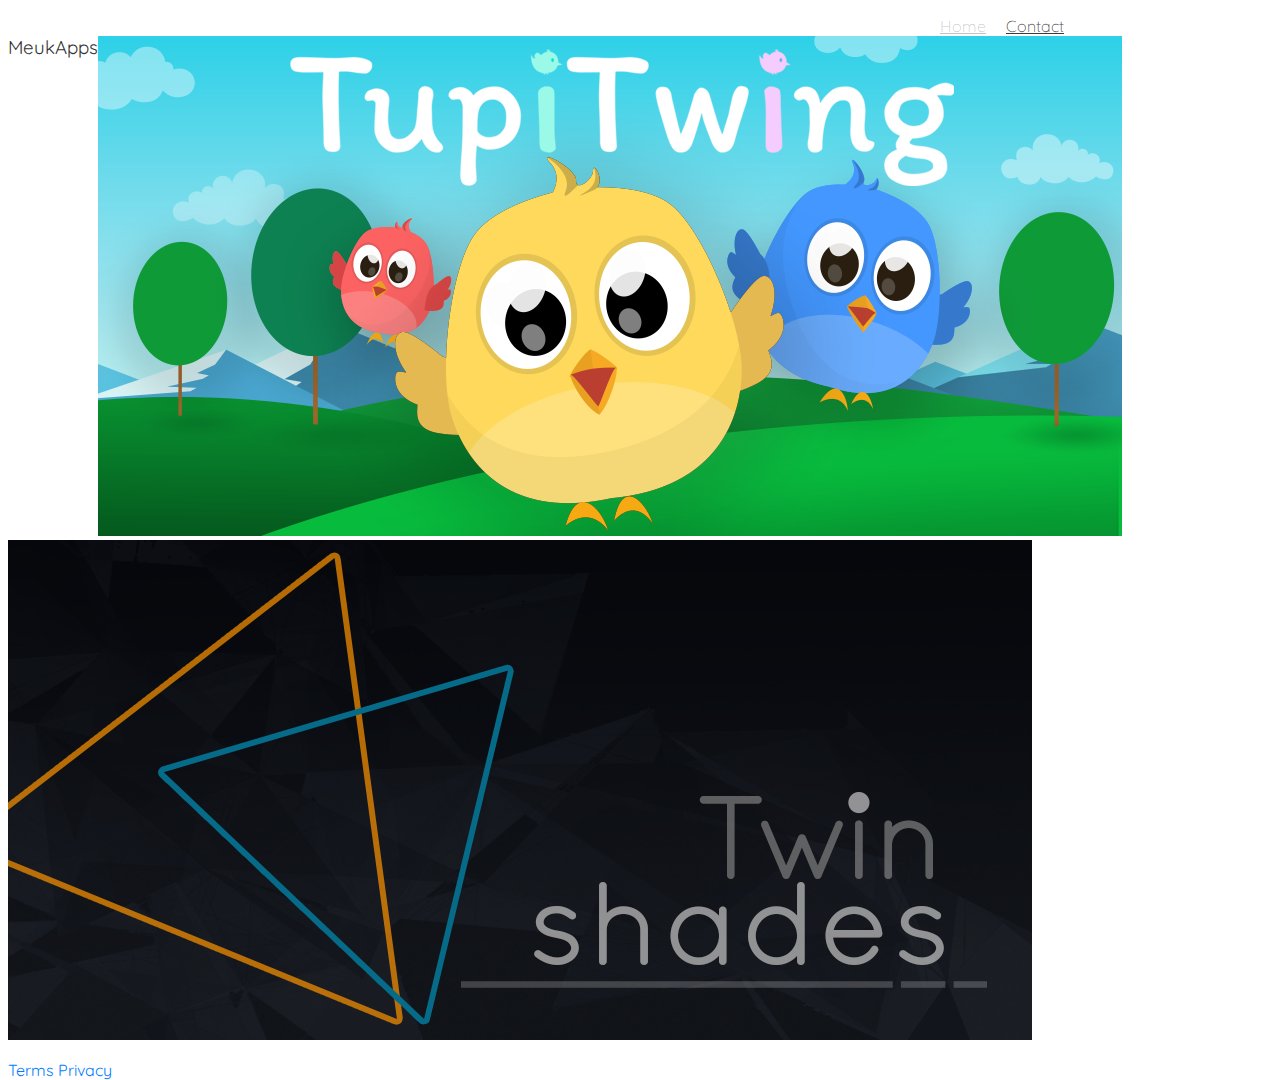
<file: Details/index.html>
<!doctype html>
<html lang="en">
  <head>
    <meta charset="utf-8">
    <meta name="viewport" content="width=device-width, initial-scale=1, shrink-to-fit=no">
    <meta name="description" content="">
    <meta name="author" content="">
   

    <title>MeukApps</title>

    <!-- Bootstrap core CSS -->
    <link rel="stylesheet" href="https://stackpath.bootstrapcdn.com/bootstrap/4.1.3/css/bootstrap.min.css" integrity="sha384-MCw98/SFnGE8fJT3GXwEOngsV7Zt27NXFoaoApmYm81iuXoPkFOJwJ8ERdknLPMO" crossorigin="anonymous">
	<!-- <link href="https://fonts.googleapis.com/css?family=Source+Sans+Pro" rel="stylesheet">-->
	<link href="https://fonts.googleapis.com/css?family=Quicksand" rel="stylesheet">
    <!-- Custom styles for this template -->
    <link href="cover.css" rel="stylesheet">
  </head>

  <body class="text-center">

      <div class="cover-container d-flex w-100 p-3 mx-auto flex-column">
      <header class="masthead">
        <div class="inner">
          <h3 class="masthead-brand">MeukApps</h3>
          <nav class="nav nav-masthead justify-content-center">
            
            <a class="nav-link active" href="index.html">Home</a>
            <a class="nav-link" href="contact.html">Contact</a>
            

          </nav>
        </div>
      </header>
    </div>
       
     <div class="container-fluid">
      <div class="row no-gutters mb-2">
        <div class="col"><a href="tupitwing.html"><img src="tupitwing.png" class="img-fluid" alt="Responsive image"></a></div>
     
    </div>
     <div class="row no-gutters mb-2">
     
      <div class="col"> <a href="twinshades.html"><img src="twinshades.png" class="img-fluid" alt="Responsive image"></a></div>
    </div>
     </div>
   
    <div class="cover-container d-flex w-100 p-3 mx-auto flex-column">
      <footer class="masthead">
        <div class="inner">
          
          <nav class="nav masthead-brand justify-content-center">
            
            <a class="nav-link term-link" href="http://terms.meukapps.com/">Terms</a>
            <a class="nav-link term-link" href="http://privacy.meukapps.com/">Privacy</a>

          </nav>
        </div>
      </footer>
    </div>

     <!-- <div class="container-fluid">
      <img src="tupitwing.png" class="img-fluid" alt="Responsive image">
      <img src="twinshades.png" class="img-fluid" alt="Responsive image">
    </div>
     -->

     



    <!-- Bootstrap core JavaScript
    ================================================== -->
    <!-- Placed at the end of the document so the pages load faster -->
    <script src="https://code.jquery.com/jquery-3.3.1.slim.min.js" integrity="sha384-q8i/X+965DzO0rT7abK41JStQIAqVgRVzpbzo5smXKp4YfRvH+8abtTE1Pi6jizo" crossorigin="anonymous"></script>
    <script>window.jQuery || document.write('<script src="../../assets/js/vendor/jquery-slim.min.js"><\/script>')</script>
   <script src="https://code.jquery.com/jquery-3.3.1.slim.min.js" integrity="sha384-q8i/X+965DzO0rT7abK41JStQIAqVgRVzpbzo5smXKp4YfRvH+8abtTE1Pi6jizo" crossorigin="anonymous"></script>
<script src="https://cdnjs.cloudflare.com/ajax/libs/popper.js/1.14.3/umd/popper.min.js" integrity="sha384-ZMP7rVo3mIykV+2+9J3UJ46jBk0WLaUAdn689aCwoqbBJiSnjAK/l8WvCWPIPm49" crossorigin="anonymous"></script>
<script src="https://stackpath.bootstrapcdn.com/bootstrap/4.1.3/js/bootstrap.min.js" integrity="sha384-ChfqqxuZUCnJSK3+MXmPNIyE6ZbWh2IMqE241rYiqJxyMiZ6OW/JmZQ5stwEULTy" crossorigin="anonymous"></script>
  </body>
</html>
</file>
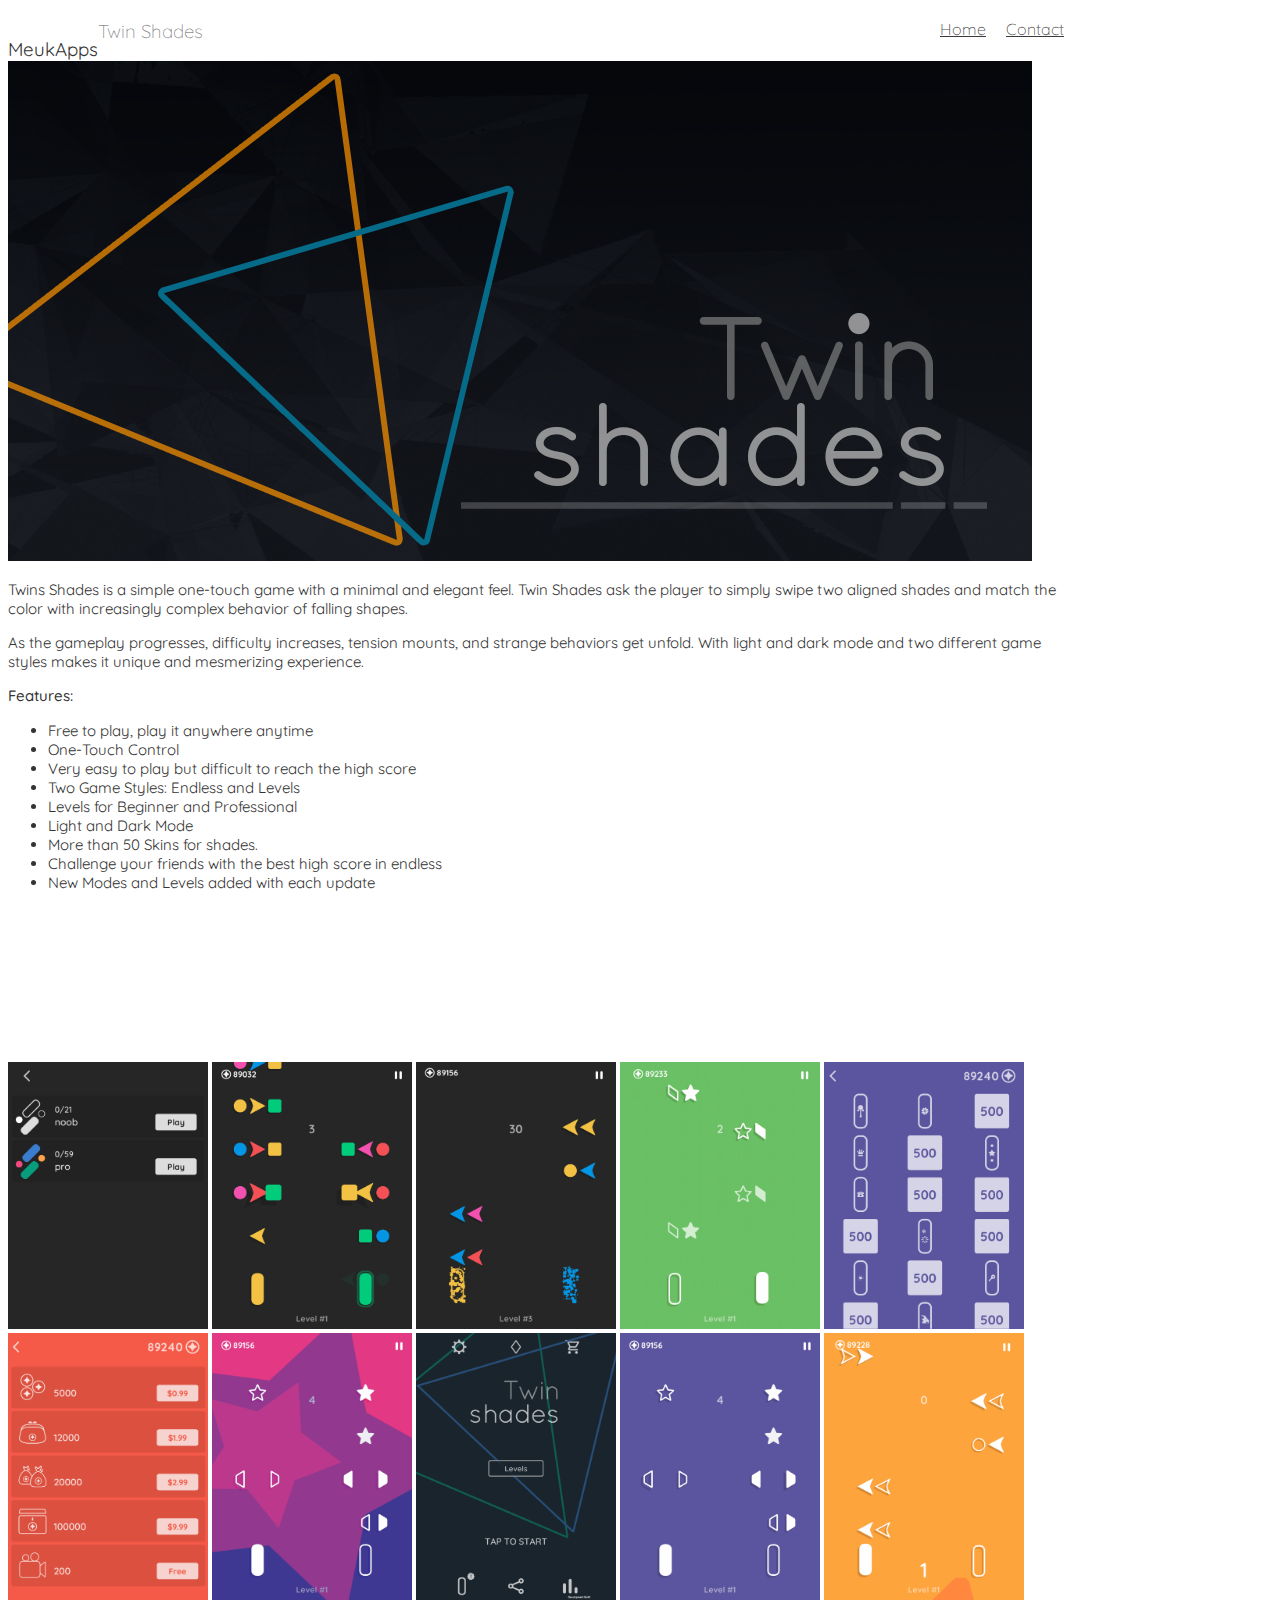
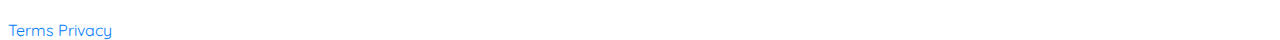
<file: twinshades.html>
<!doctype html>
<html lang="en">
  <head>
    <meta charset="utf-8">
    <meta name="viewport" content="width=device-width, initial-scale=1, shrink-to-fit=no">
    <meta name="description" content="">
    <meta name="author" content="">
   

    <title>MeukApps</title>

    <!-- Bootstrap core CSS -->
    <link rel="stylesheet" href="https://stackpath.bootstrapcdn.com/bootstrap/4.1.3/css/bootstrap.min.css" integrity="sha384-MCw98/SFnGE8fJT3GXwEOngsV7Zt27NXFoaoApmYm81iuXoPkFOJwJ8ERdknLPMO" crossorigin="anonymous">
	<!-- <link href="https://fonts.googleapis.com/css?family=Source+Sans+Pro" rel="stylesheet">-->
	<link href="https://fonts.googleapis.com/css?family=Quicksand:400,500,700" rel="stylesheet">
    <!-- Custom styles for this template -->
    <link href="cover.css" rel="stylesheet">
  </head>

  <body class="text-center">

      <div class="cover-container d-flex w-100 p-3 mx-auto flex-column">
      <header class="masthead">
        <div class="inner">
          <h3 class="masthead-brand">MeukApps</h3>
          <nav class="nav nav-masthead justify-content-center">
            
           <a class="nav-link" href="index.html">Home</a>
            <a class="nav-link" href="contact.html">Contact</a>
            

          </nav>
        </div>
      </header>
    </div>
       
     <div class="container-fluid">
       
         <div class="mt-2 mb-4 py-2 border-top border-bottom cover-container mx-auto" style="max-width: 64em;">
               <h3 class="gametitle">Twin Shades</h3>
          </div>

         <div class="row no-gutters mb-2">
               <div class="col"><img src="twinshades.png" class="img-fluid" alt="Responsive image"></div>
         </div>

          <div class="row no-gutters mb-2">
         
             <div class="col content-style cover-container  d-flex w-100 p-3 mx-auto flex-column">

                <p>Twins Shades is a simple one-touch game with a minimal and elegant feel. Twin Shades ask the player to simply swipe two aligned shades and match the color with increasingly complex behavior of falling shapes. </p>

                <p>As the gameplay progresses, difficulty increases, tension mounts, and strange behaviors get unfold. With light and dark mode and two different game styles makes it unique and mesmerizing experience. </p>

                <p><b>Features:</b></p>

                <ul><li>Free to play, play it anywhere anytime</li>
                <li>One-Touch Control</li>
                <li>Very easy to play but difficult to reach the high score</li>
                <li>Two Game Styles: Endless and Levels</li>
                <li>Levels for Beginner and Professional</li>
                <li>Light and Dark Mode</li>
                <li>More than 50 Skins for shades.</li>
                <li>Challenge your friends with the best high score in endless</li>
                <li>New Modes and Levels added with each update</li></ul>

               </div>
          </div>

          <div class="cover-container mx-auto p-3 row justify-content-center">
           <!-- <div class="col-lg-2">
              <a href="https://itunes.apple.com/us/app/tupi-twing/id1289384748?mt=8" style="display:inline-block;overflow:hidden;background:url(https://linkmaker.itunes.apple.com/en-us/badge-lrg.svg?releaseDate=2017-11-04&kind=iossoftware&bubble=ios_apps) no-repeat;width:135px;height:40px;"></a>
          </div>-->
          <!--<div class="col-lg-2">
            <a href='https://play.google.com/store/apps/details?id=com.UpendraAttarde.TupiTwing&hl=en&pcampaignid=MKT-Other-global-all-co-prtnr-py-PartBadge-Mar2515-1'><img alt='Get it on Google Play' width="155" style="margin-top: -10px" src='https://play.google.com/intl/en_us/badges/images/generic/en_badge_web_generic.png'/></a>  
          </div>-->
            

          </div>
         
          <div class="cover-container mx-auto p-3 embed-responsive embed-responsive-16by9" style="max-width: 64em;">
              <iframe class="embed-responsive-item" src="https://www.youtube.com/embed/2qij4-IEj8w" frameborder="0" allow="accelerometer; autoplay; encrypted-media; gyroscope; picture-in-picture" allowfullscreen></iframe>
          </div>

            <div class="mt-5 mb-4 py-3 border-top border-bottom cover-container mx-auto" style="max-width: 64em;" >
              <img src="gallery/twin1.png" width="200" alt="tupiwing" class="img-thumbnail rounded my-1">
              <img src="gallery/twin2.png" width="200" alt="tupiwing" class="img-thumbnail rounded my-1">
              <img src="gallery/twin3.png" width="200" alt="tupiwing" class="img-thumbnail rounded my-1">
              <img src="gallery/twin5.png" width="200" alt="tupiwing" class="img-thumbnail rounded my-1">
              <img src="gallery/twin6.png" width="200" alt="tupiwing" class="img-thumbnail rounded my-1">
              <img src="gallery/twin7.png" width="200" alt="tupiwing" class="img-thumbnail rounded my-1">
              <img src="gallery/twin4.png" width="200" alt="tupiwing" class="img-thumbnail rounded my-1">
              <img src="gallery/twin8.png" width="200" alt="tupiwing" class="img-thumbnail rounded my-1">
              <img src="gallery/twin9.png" width="200" alt="tupiwing" class="img-thumbnail rounded my-1">
              <img src="gallery/twin10.png" width="200" alt="tupiwing" class="img-thumbnail rounded my-1">
          </div>
  </div>
   
    <div class="cover-container d-flex w-100 p-3 mx-auto flex-column">
      <footer class="masthead">
        <div class="inner">
          
          <nav class="nav masthead-brand justify-content-center">
            
            <a class="nav-link term-link" href="http://terms.meukapps.com/">Terms</a>
            <a class="nav-link term-link" href="http://privacy.meukapps.com/">Privacy</a>


          </nav>
        </div>
      </footer>
    </div>

     <!-- <div class="container-fluid">
      <img src="tupitwing.png" class="img-fluid" alt="Responsive image">
      <img src="twinshades.png" class="img-fluid" alt="Responsive image">
    </div>
     -->

     



    <!-- Bootstrap core JavaScript
    ================================================== -->
    <!-- Placed at the end of the document so the pages load faster -->
    <script src="https://code.jquery.com/jquery-3.3.1.slim.min.js" integrity="sha384-q8i/X+965DzO0rT7abK41JStQIAqVgRVzpbzo5smXKp4YfRvH+8abtTE1Pi6jizo" crossorigin="anonymous"></script>
    <script>window.jQuery || document.write('<script src="../../assets/js/vendor/jquery-slim.min.js"><\/script>')</script>
   <script src="https://code.jquery.com/jquery-3.3.1.slim.min.js" integrity="sha384-q8i/X+965DzO0rT7abK41JStQIAqVgRVzpbzo5smXKp4YfRvH+8abtTE1Pi6jizo" crossorigin="anonymous"></script>
<script src="https://cdnjs.cloudflare.com/ajax/libs/popper.js/1.14.3/umd/popper.min.js" integrity="sha384-ZMP7rVo3mIykV+2+9J3UJ46jBk0WLaUAdn689aCwoqbBJiSnjAK/l8WvCWPIPm49" crossorigin="anonymous"></script>
<script src="https://stackpath.bootstrapcdn.com/bootstrap/4.1.3/js/bootstrap.min.js" integrity="sha384-ChfqqxuZUCnJSK3+MXmPNIyE6ZbWh2IMqE241rYiqJxyMiZ6OW/JmZQ5stwEULTy" crossorigin="anonymous"></script>
  </body>
</html>
</file>
<file: Details/cover.css>
/*
 * Globals
 */

/* Links */
a{
    color: rgba(10, 10, 10);
     -webkit-transition: all .2s ease;
  transition: all .2s ease;
  -moz-transition: all .2s ease;
}

a:focus,
a:hover {
  color: rgba(10, 10, 10, .25);
}



.navbar {
    position: relative;
    display: -ms-flexbox;
    display: flex;
    -ms-flex-wrap: wrap;
    flex-wrap: wrap;
    -ms-flex-align: center;
    align-items: center;
    -ms-flex-pack: justify;
    justify-content: space-between;
    padding: .75rem 4rem;
}

/* Custom default button */
.btn-secondary,
.btn-secondary:hover,
.btn-secondary:focus {
  color: #333;
  text-shadow: none; /* Prevent inheritance from `body` */
  background-color: #fff;
  border: .05rem solid #fff;
}


/*
 * Base structure
 */

html,
body {
  height: 100%;
  background-color: #fff;
}

body {
  font-family: 'Quicksand', sans-serif !important;
  display: -ms-flexbox;
  display: block;
  color: #333;
 /* text-shadow: 0 .05rem .1rem rgba(0, 0, 0, .5);
  box-shadow: inset 0 0 5rem rgba(0, 0, 0, .5);
  */
}

.cover-container {
  max-width: 66em;
}

.cover-container h1 {
  font-weight: normal;
}

/*
 * Header
 */
.masthead {
  margin-top: 0.75rem;
  margin-bottom: 1rem;
}

.masthead-brand {
  margin-bottom: 0;
  font-weight: normal;
  cursor: pointer;
}

.nav-masthead .nav-link {
  padding: .25rem 0;
  font-weight: lighter;
  color: rgba(10, 10, 10, .8);
  background-color: transparent;
  border-bottom: .25rem solid transparent;
}


.nav-masthead .nav-link:hover {
  color: rgba(10, 10, 10, .25);
}

.nav-masthead .nav-link + .nav-link {
  margin-left: 1rem;
}

.nav-masthead .active {
  color: rgba(10, 10, 10, .25);
}

@media (min-width: 48em) {
  .masthead-brand {
    float: left;
  }
  .nav-masthead {
    float: right;
  }
}

.term-link{
  color: #007bff;
  text-decoration: none;
  background-color: transparent;
}

.tupitwing-link{
   background-image: url('tupitwing.png');
   top: 62%;
}

.twinshades-link{
  background-image: url('twinshades.png');
  top: 161%;
}

.game-style{
   width: 99%;
    height: 99%;
    float: unset;
    position: absolute;
    left: 50%;
    
    -webkit-transform: translateY(-50%) translateX(-50%);
    transform: translateY(-50%) translateX(-50%);
    -moz-transform: translateY(-50%) translateX(-50%);
    z-index: 0;
    -webkit-transition: all .5s ease;
    transition: all .5s ease;
    -moz-transition: all .5s ease;
    overflow: hidden;
    background-size: cover;
    background-position: center;
    background-repeat: no-repeat;
}

.gametitle{
  font-weight: lighter;
  color: rgba(10, 10, 10, .5)

}

.tupitwing-modlink{
   background-image: url('tupitwing.png');
}

.twinshades-modlink{
  background-image: url('twinshades.png');
}

.game-style-mod{
   width: 99%;
    height: 99%;
    float: unset;
   
    
    -webkit-transform: translateY(-50%) translateX(-50%);
    transform: translateY(-50%) translateX(-50%);
    -moz-transform: translateY(-50%) translateX(-50%);
    z-index: 0;
    -webkit-transition: all .5s ease;
    transition: all .5s ease;
    -moz-transition: all .5s ease;
   
    background-size: cover;
    background-position: center;
    background-repeat: no-repeat;
}


/*
 * Cover
 */
.cover {
  padding: 0 1.5rem;
}
.cover .btn-lg {
  padding: .75rem 1.25rem;
  font-weight: 700;
}

.content-style{
  text-align:  left;
}

.content-style p{
  font-size:  15px;
  margin-bottom: 0.8rem;
}

.content-style li{
  font-size:  15px;
}

.content-style strong{
  font-size:  16px;
  font-weight: 500;
}

.content-style b{
  font-size:  15px;
  font-weight: 500;
}

.content-style a{
    color: #007bff;
    text-decoration: none;
    transition: all 0.2s linear;
}

.content-style h5{
   margin-block-start: 1.5rem;
    margin-block-end: 1rem;
    font-size: 1.1rem;
}

 .sticky-footer{
  position: absolute;
    bottom: 0;
 }


/*
 * Footer
 */
</file>
<file: cover.css>
/*
 * Globals
 */

/* Links */
a{
    color: rgba(10, 10, 10);
     -webkit-transition: all .2s ease;
  transition: all .2s ease;
  -moz-transition: all .2s ease;
}

a:focus,
a:hover {
  color: rgba(10, 10, 10, .25);
}



.navbar {
    position: relative;
    display: -ms-flexbox;
    display: flex;
    -ms-flex-wrap: wrap;
    flex-wrap: wrap;
    -ms-flex-align: center;
    align-items: center;
    -ms-flex-pack: justify;
    justify-content: space-between;
    padding: .75rem 4rem;
}

/* Custom default button */
.btn-secondary,
.btn-secondary:hover,
.btn-secondary:focus {
  color: #333;
  text-shadow: none; /* Prevent inheritance from `body` */
  background-color: #fff;
  border: .05rem solid #fff;
}


/*
 * Base structure
 */

html,
body {
  height: 100%;
  background-color: #fff;
}

body {
  font-family: 'Quicksand', sans-serif !important;
  display: -ms-flexbox;
  display: block;
  color: #333;
 /* text-shadow: 0 .05rem .1rem rgba(0, 0, 0, .5);
  box-shadow: inset 0 0 5rem rgba(0, 0, 0, .5);
  */
}

.cover-container {
  max-width: 66em;
}

.cover-container h1 {
  font-weight: normal;
}

/*
 * Header
 */
.masthead {
  margin-top: 0.75rem;
  margin-bottom: 1rem;
}

.masthead-brand {
  margin-bottom: 0;
  font-weight: normal;
  cursor: pointer;
}

.nav-masthead .nav-link {
  padding: .25rem 0;
  font-weight: lighter;
  color: rgba(10, 10, 10, .8);
  background-color: transparent;
  border-bottom: .25rem solid transparent;
}


.nav-masthead .nav-link:hover {
  color: rgba(10, 10, 10, .25);
}

.nav-masthead .nav-link + .nav-link {
  margin-left: 1rem;
}

.nav-masthead .active {
  color: rgba(10, 10, 10, .25);
}

@media (min-width: 48em) {
  .masthead-brand {
    float: left;
  }
  .nav-masthead {
    float: right;
  }
}

.term-link{
  color: #007bff;
  text-decoration: none;
  background-color: transparent;
}

.tupitwing-link{
   background-image: url('tupitwing.png');
   top: 62%;
}

.twinshades-link{
  background-image: url('twinshades.png');
  top: 161%;
}

.game-style{
   width: 99%;
    height: 99%;
    float: unset;
    position: absolute;
    left: 50%;
    
    -webkit-transform: translateY(-50%) translateX(-50%);
    transform: translateY(-50%) translateX(-50%);
    -moz-transform: translateY(-50%) translateX(-50%);
    z-index: 0;
    -webkit-transition: all .5s ease;
    transition: all .5s ease;
    -moz-transition: all .5s ease;
    overflow: hidden;
    background-size: cover;
    background-position: center;
    background-repeat: no-repeat;
}

.gametitle{
  font-weight: lighter;
  color: rgba(10, 10, 10, .5)

}

.tupitwing-modlink{
   background-image: url('tupitwing.png');
}

.twinshades-modlink{
  background-image: url('twinshades.png');
}

.game-style-mod{
   width: 99%;
    height: 99%;
    float: unset;
   
    
    -webkit-transform: translateY(-50%) translateX(-50%);
    transform: translateY(-50%) translateX(-50%);
    -moz-transform: translateY(-50%) translateX(-50%);
    z-index: 0;
    -webkit-transition: all .5s ease;
    transition: all .5s ease;
    -moz-transition: all .5s ease;
   
    background-size: cover;
    background-position: center;
    background-repeat: no-repeat;
}


/*
 * Cover
 */
.cover {
  padding: 0 1.5rem;
}
.cover .btn-lg {
  padding: .75rem 1.25rem;
  font-weight: 700;
}

.content-style{
  text-align:  left;
}

.content-style p{
  font-size:  15px;
  margin-bottom: 0.8rem;
}

.content-style li{
  font-size:  15px;
}

.content-style strong{
  font-size:  16px;
  font-weight: 500;
}

.content-style b{
  font-size:  15px;
  font-weight: 500;
}

.content-style a{
    color: #007bff;
    text-decoration: none;
    transition: all 0.2s linear;
}

.content-style h5{
   margin-block-start: 1.5rem;
    margin-block-end: 1rem;
    font-size: 1.1rem;
}

 .sticky-footer{
  position: absolute;
    bottom: 0;
 }


/*
 * Footer
 */
</file>
